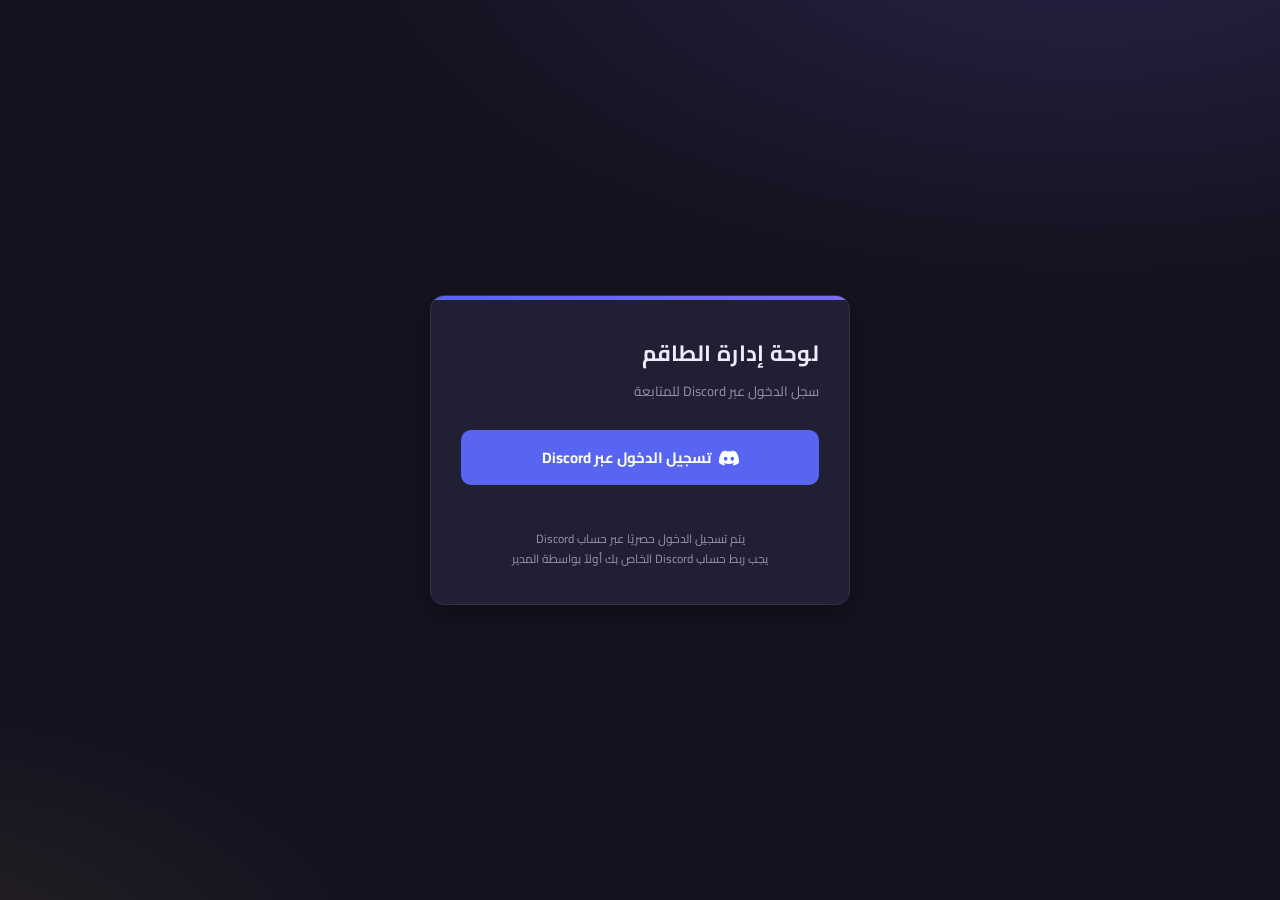
<file: Admin Task Raven/index.html>
<!DOCTYPE html>
<html lang="ar" dir="rtl">
<head>
<base target="_top">
<meta charset="UTF-8">
<meta name="viewport" content="width=device-width, initial-scale=1.0">
<title>لوحة إدارة الطاقم</title>
<link rel="preconnect" href="https://fonts.googleapis.com">
<link href="https://fonts.googleapis.com/css2?family=Cairo:wght@400;600;700;800&family=Sora:wght@600;700;800&display=swap" rel="stylesheet">
<style>
  :root{
    --bg:#141320;
    --bg-soft:#1b192a;
    --panel:#211f33;
    --panel-2:#282640;
    --line:#34314f;
    --ink:#eeecf9;
    --muted:#9691b3;
    --accent:#7c6cf2;
    --accent-2:#4e46b8;
    --gold:#e8b34a;
    --danger:#ef5a6f;
    --ok:#3fd28b;
    --discord:#5865f2;
    --radius:14px;
    --shadow: 0 10px 30px rgba(0,0,0,.35);
  }
  *{box-sizing:border-box;}
  html,body{margin:0;padding:0;}
  body{
    background:
      radial-gradient(1200px 600px at 85% -10%, rgba(124,108,242,.18), transparent 60%),
      radial-gradient(900px 500px at -10% 110%, rgba(232,179,74,.10), transparent 55%),
      var(--bg);
    color:var(--ink);
    font-family:'Cairo',sans-serif;
    min-height:100vh;
  }
  .display{font-family:'Sora','Cairo',sans-serif;}
  ::selection{background:var(--accent); color:#fff;}

  #loginScreen{ min-height:100vh; display:flex; align-items:center; justify-content:center; padding:24px; }
  .login-card{
    width:100%; max-width:420px; background:var(--panel); border:1px solid var(--line);
    border-radius:var(--radius); padding:36px 30px; box-shadow:var(--shadow);
    position:relative; overflow:hidden;
  }
  .login-card::before{ content:""; position:absolute; inset:0 0 auto 0; height:4px; background:linear-gradient(90deg,var(--discord),var(--accent)); }
  .login-card h1{ font-size:22px; margin:0 0 4px; letter-spacing:.3px;}
  .login-card p.sub{ color:var(--muted); margin:0 0 26px; font-size:13.5px;}
  .login-err{color:var(--danger); font-size:13px; margin-top:10px; min-height:16px; text-align:center;}
  .login-info{color:var(--muted); font-size:12px; margin-top:18px; text-align:center; line-height:1.6;}

  .btn{
    display:inline-flex; align-items:center; justify-content:center; gap:8px;
    padding:11px 18px; border-radius:10px; border:none; cursor:pointer;
    font-family:'Cairo'; font-weight:700; font-size:14px; transition:transform .1s, filter .15s;
  }
  .btn:active{transform:scale(.97);}
  .btn:disabled{opacity:.6; cursor:default;}
  .btn-primary{background:linear-gradient(135deg,var(--accent),var(--accent-2)); color:#fff; width:100%;}
  .btn-primary:hover{filter:brightness(1.08);}
  .btn-discord{background:var(--discord); color:#fff; width:100%; font-size:15px; padding:13px 18px;}
  .btn-discord:hover{filter:brightness(1.12);}
  .btn-discord svg{width:20px; height:20px; flex-shrink:0;}
  .btn-ghost{background:transparent; border:1px solid var(--line); color:var(--ink);}
  .btn-ghost:hover{border-color:var(--accent);}
  .btn-danger{background:rgba(239,90,111,.12); color:var(--danger); border:1px solid rgba(239,90,111,.35);}
  .btn-small{padding:7px 12px; font-size:12.5px; border-radius:8px;}

  #app{display:none; min-height:100vh; grid-template-columns:250px 1fr;}
  #app.show{display:grid;}
  aside{ background:var(--bg-soft); border-left:1px solid var(--line); padding:22px 16px; display:flex; flex-direction:column; gap:22px; }
  .brand{display:flex; align-items:center; gap:10px; padding:0 4px;}
  .brand-badge{ width:38px; height:38px; border-radius:10px; background:linear-gradient(135deg,var(--accent),var(--gold)); display:flex; align-items:center; justify-content:center; font-weight:800; font-size:16px; color:#191831; }
  .brand h2{font-size:15px; margin:0;}
  .brand span{font-size:11px; color:var(--muted);}

  .whoami{ background:var(--panel); border:1px solid var(--line); border-radius:12px; padding:12px 14px; }
  .whoami .name{font-weight:700; font-size:14px;}
  .whoami .role-tag{ display:inline-block; margin-top:6px; font-size:11px; padding:3px 9px; border-radius:20px; background:rgba(124,108,242,.18); color:#c7bfff; font-weight:700; }

  nav.tabs{display:flex; flex-direction:column; gap:4px;}
  .tab-btn{ display:flex; align-items:center; gap:10px; padding:10px 12px; border-radius:10px; color:var(--muted); cursor:pointer; font-size:13.5px; font-weight:600; border:1px solid transparent; background:transparent; text-align:right; width:100%; font-family:'Cairo'; }
  .tab-btn:hover{background:var(--panel);}
  .tab-btn.active{background:var(--panel-2); color:var(--ink); border-color:var(--line);}
  .tab-btn .dot{width:7px; height:7px; border-radius:50%; background:var(--muted);}
  .tab-btn.active .dot{background:var(--accent);}

  .logout-wrap{margin-top:auto;}

  main{padding:28px 34px; overflow-y:auto;}
  .topbar{display:flex; align-items:center; justify-content:space-between; margin-bottom:22px; gap:14px; flex-wrap:wrap;}
  .topbar h1{font-size:21px; margin:0;}
  .topbar p{color:var(--muted); font-size:13px; margin:4px 0 0;}
  .search{ padding:9px 14px; border-radius:10px; border:1px solid var(--line); background:var(--panel); color:var(--ink); font-family:'Cairo'; font-size:13.5px; min-width:220px; outline:none; }
  .search:focus{border-color:var(--accent);}

  .role-block{margin-bottom:30px;}
  .role-head{display:flex; align-items:center; gap:10px; margin-bottom:12px;}
  .role-head .bar{width:5px; height:20px; border-radius:3px; background:var(--gold);}
  .role-head h3{font-size:16px; margin:0;}
  .role-head .count{color:var(--muted); font-size:12.5px;}

  .members-grid{display:grid; grid-template-columns:repeat(auto-fill,minmax(280px,1fr)); gap:14px;}
  .member-card{ background:var(--panel); border:1px solid var(--line); border-radius:var(--radius); padding:16px; display:flex; flex-direction:column; gap:12px; }
  .member-top{display:flex; align-items:center; gap:10px;}
  .avatar{ width:38px; height:38px; border-radius:50%; display:flex; align-items:center; justify-content:center; background:linear-gradient(135deg,var(--accent-2),var(--accent)); font-weight:800; font-size:14px; color:#fff; flex-shrink:0; }
  .member-name{font-weight:700; font-size:14.5px;}
  .member-user{color:var(--muted); font-size:12px;}
  .task-progress{font-size:11px; color:var(--muted); margin-inline-start:auto; white-space:nowrap;}
  .discord-badge{display:inline-flex; align-items:center; gap:4px; font-size:10.5px; padding:2px 7px; border-radius:20px; background:rgba(88,101,242,.15); color:#99a5ff; font-weight:700; margin-top:2px;}

  .task-list{display:flex; flex-direction:column; gap:7px; max-height:190px; overflow-y:auto; padding-inline-start:2px;}
  .task-row{display:flex; align-items:center; gap:9px; font-size:13px; background:var(--bg-soft); border:1px solid var(--line); border-radius:8px; padding:7px 9px;}
  .task-row.done{opacity:.55;}
  .task-row.done .task-title{text-decoration:line-through;}
  .task-row input[type=checkbox]{ width:17px; height:17px; accent-color:var(--accent); cursor:pointer; flex-shrink:0; }
  .task-title{flex:1; word-break:break-word;}
  .task-del{background:none; border:none; color:var(--muted); cursor:pointer; font-size:15px; line-height:1; padding:2px 4px;}
  .task-del:hover{color:var(--danger);}
  .empty-tasks{font-size:12px; color:var(--muted); padding:6px 2px;}

  .add-task-row{display:flex; gap:6px;}
  .add-task-row input{ flex:1; padding:8px 10px; border-radius:8px; border:1px solid var(--line); background:var(--bg-soft); color:var(--ink); font-family:'Cairo'; font-size:12.5px; outline:none; }
  .add-task-row input:focus{border-color:var(--accent);}
  .add-task-row button{ background:var(--accent); border:none; color:#fff; border-radius:8px; padding:0 14px; cursor:pointer; font-weight:700; font-size:16px; }

  .card{background:var(--panel); border:1px solid var(--line); border-radius:var(--radius); padding:18px; margin-bottom:18px;}
  .sup-list{display:flex; flex-direction:column; gap:10px; margin-top:18px;}
  .sup-row{ display:flex; align-items:center; gap:14px; background:var(--panel); border:1px solid var(--line); border-radius:12px; padding:12px 16px; flex-wrap:wrap; }
  .sup-row .info{flex:1; min-width:180px;}
  .sup-row .info b{font-size:14px;}
  .sup-row .info .u{color:var(--muted); font-size:12px; display:block; margin-top:2px;}
  .sup-actions{display:flex; gap:8px;}
  .scope-chips{display:flex; gap:6px; flex-wrap:wrap; max-width:340px;}
  .chip{background:rgba(124,108,242,.15); color:#cfc7ff; font-size:11px; padding:4px 10px; border-radius:20px; font-weight:700;}

  .form-grid{display:grid; grid-template-columns:1fr 1fr; gap:14px; margin-top:16px;}
  .field{margin-bottom:14px;}
  .field label{display:block; font-size:12.5px; color:var(--muted); margin-bottom:6px;}
  .field input, .field select{
    width:100%; padding:11px 13px; border-radius:10px; border:1px solid var(--line);
    background:var(--bg-soft); color:var(--ink); font-family:'Cairo'; font-size:14px; outline:none;
    transition:border-color .15s;
  }
  .field input:focus, .field select:focus{border-color:var(--accent);}
  .checks{display:flex; flex-wrap:wrap; gap:8px; margin-top:6px;}
  .check-pill{ display:flex; align-items:center; gap:6px; background:var(--bg-soft); border:1px solid var(--line); padding:6px 10px; border-radius:20px; font-size:12px; cursor:pointer; user-select:none; }
  .check-pill input{accent-color:var(--accent); cursor:pointer;}
  .section-title{font-size:14px; color:var(--gold); margin:18px 0 8px; font-weight:700;}

  /* Modal */
  .modal-overlay{ position:fixed; inset:0; background:rgba(20,19,32,.75); display:none; align-items:center; justify-content:center; z-index:100; padding:20px; }
  .modal-overlay.show{ display:flex; }
  .modal-card{ background:var(--panel); border:1px solid var(--line); border-radius:var(--radius); padding:24px; width:100%; max-width:550px; box-shadow:var(--shadow); max-height:90vh; overflow-y:auto; }

  .toast{ position:fixed; bottom:22px; left:50%; transform:translateX(-50%); background:var(--panel-2); border:1px solid var(--accent); color:var(--ink); padding:10px 20px; border-radius:10px; font-size:13px; box-shadow:var(--shadow); opacity:0; pointer-events:none; transition:opacity .25s, bottom .25s; z-index:150; }
  .toast.show{opacity:1; bottom:34px;}
  .toast.error{border-color:var(--danger);}

  @media(max-width:820px){
    #app.show{grid-template-columns:1fr;}
    aside{flex-direction:row; flex-wrap:wrap; padding:14px;}
    nav.tabs{flex-direction:row; flex-wrap:wrap;}
    main{padding:20px;}
    .logout-wrap{margin-top:0;}
  }
</style>
</head>
<body>

<div id="loginScreen">
  <div class="login-card" id="loginCard">
    <h1 class="display">لوحة إدارة الطاقم</h1>
    <p class="sub">سجل الدخول عبر Discord للمتابعة</p>
    <button class="btn btn-discord" id="discordLoginBtn" onclick="startDiscordLogin()">
      <svg xmlns="http://www.w3.org/2000/svg" viewBox="0 0 127.14 96.36" fill="white"><path d="M107.7,8.07A105.15,105.15,0,0,0,81.47,0a72.06,72.06,0,0,0-3.36,6.83A97.68,97.68,0,0,0,49,6.83,72.37,72.37,0,0,0,45.64,0,105.89,105.89,0,0,0,19.39,8.09C2.79,32.65-1.71,56.6.54,80.21h0A105.73,105.73,0,0,0,32.71,96.36,77.7,77.7,0,0,0,39.6,85.25a68.42,68.42,0,0,1-10.85-5.18c.91-.66,1.8-1.34,2.66-2a75.57,75.57,0,0,0,64.32,0c.87.71,1.76,1.39,2.66,2a68.68,68.68,0,0,1-10.87,5.19,77,77,0,0,0,6.89,11.1A105.25,105.25,0,0,0,126.6,80.22h0C129.24,52.84,122.09,29.11,107.7,8.07ZM42.45,65.69C36.18,65.69,31,60,31,53s5-12.74,11.43-12.74S54,46,53.89,53,48.84,65.69,42.45,65.69Zm42.24,0C78.41,65.69,73.25,60,73.25,53s5-12.74,11.44-12.74S96.23,46,96.12,53,91.08,65.69,84.69,65.69Z"/></svg>
      تسجيل الدخول عبر Discord
    </button>
    <div class="login-err" id="loginErr"></div>
    <div class="login-info" id="loginInfo">
      يتم تسجيل الدخول حصريًا عبر حساب Discord<br>
      يجب ربط حساب Discord الخاص بك أولاً بواسطة المدير
    </div>
  </div>
</div>

<div id="app">
  <aside>
    <div class="brand">
      <div class="brand-badge display">RVN</div>
      <div>
        <h2 class="display">لوحة الطاقم</h2>
        <span>إدارة الرتب والمهام</span>
      </div>
    </div>

    <div class="whoami">
      <div class="name" id="whoName">-</div>
      <span class="role-tag" id="whoRole">-</span>
    </div>

    <nav class="tabs" id="tabsNav"></nav>

    <div class="logout-wrap">
      <button class="btn btn-ghost" style="width:100%" onclick="doLogout()">تسجيل الخروج</button>
    </div>
  </aside>

  <main id="mainArea"></main>
</div>

<!-- Edit Supervisor Modal -->
<div class="modal-overlay" id="editModal">
  <div class="modal-card">
    <h2 class="display" style="margin-top:0; font-size:18px;">تعديل صلاحيات المشرف</h2>
    <input type="hidden" id="edit_sup_id">

    <div class="field"><label>اسم المشرف</label><input id="edit_sup_display"></div>
    <div class="field"><label>Discord ID (اتركه فارغًا إذا لا تريد تغييره)</label><input id="edit_sup_discord" placeholder="مثال: 123456789012345678"></div>

    <div class="section-title">الرتب التي يديرها</div>
    <div class="checks" id="edit_sup_roles"></div>

    <div class="section-title">أشخاص محددين (اختياري)</div>
    <div class="checks" id="edit_sup_members"></div>

    <div style="margin-top:22px; display:flex; gap:10px; justify-content:flex-end;">
      <button class="btn btn-ghost btn-small" onclick="closeEditModal()">إلغاء</button>
      <button class="btn btn-primary btn-small" style="width:auto;" id="saveEditBtn" onclick="saveSupervisorEdit()">حفظ التغييرات</button>
    </div>
  </div>
</div>

<!-- Edit Member Modal -->
<div class="modal-overlay" id="editMemberModal">
  <div class="modal-card">
    <h2 class="display" style="margin-top:0; font-size:18px;">تعديل بيانات العضو</h2>
    <input type="hidden" id="edit_mem_id">

    <div class="field"><label>اسم العضو</label><input id="edit_mem_name"></div>
    <div class="field"><label>اليوزر (اسم المستخدم)</label><input id="edit_mem_username"></div>
    <div class="field"><label>Discord ID (لإرسال الإشعارات)</label><input id="edit_mem_discord" placeholder="مثال: 123456789012345678"></div>
    <div class="field">
      <label>الرتبة</label>
      <select id="edit_mem_role"></select>
    </div>

    <div style="margin-top:22px; display:flex; gap:10px; justify-content:flex-end;">
      <button class="btn btn-ghost btn-small" onclick="closeEditMemberModal()">إلغاء</button>
      <button class="btn btn-primary btn-small" style="width:auto;" id="saveMemberBtn" onclick="saveMemberEdit()">حفظ التعديلات</button>
    </div>
  </div>
</div>

<div class="toast" id="toast"></div>

<script>
/* ---------------- state ---------------- */
var TOKEN = sessionStorage.getItem('panel_token') || null;
var STATE = { user: null, roles: [], members: [], tasks: [], supervisors: [] };
var ACTIVE_TAB = 'members';
var memberSearch = '';

/* ---------------- server call wrapper ---------------- */
function gsCall(fnName) {
  var args = Array.prototype.slice.call(arguments, 1);
  return new Promise(function(resolve, reject) {
    var runner = google.script.run
      .withSuccessHandler(resolve)
      .withFailureHandler(function(err) { reject(err); });
    runner[fnName].apply(runner, args);
  });
}

function showToast(msg, isError) {
  var t = document.getElementById('toast');
  t.textContent = msg;
  t.className = 'toast show' + (isError ? ' error' : '');
  setTimeout(function() { t.className = 'toast'; }, 2500);
}

function escapeHtml(s) {
  return String(s).replace(/[&<>"']/g, function(c) { return ({ '&': '&amp;', '<': '&lt;', '>': '&gt;', '"': '&quot;', "'": '&#39;' })[c]; });
}

/* ---------------- Discord OAuth login ---------------- */
function startDiscordLogin() {
  var btn = document.getElementById('discordLoginBtn');
  btn.disabled = true;
  btn.textContent = 'جاري التوجيه إلى Discord...';
  gsCall('getDiscordAuthUrl').then(function(res) {
    window.location.href = res.url;
  }).catch(function(err) {
    document.getElementById('loginErr').textContent = err.message || 'خطأ في الاتصال بالخادم';
    btn.disabled = false;
    btn.innerHTML = '<svg xmlns="http://www.w3.org/2000/svg" viewBox="0 0 127.14 96.36" fill="white" style="width:20px;height:20px;"><path d="M107.7,8.07A105.15,105.15,0,0,0,81.47,0a72.06,72.06,0,0,0-3.36,6.83A97.68,97.68,0,0,0,49,6.83,72.37,72.37,0,0,0,45.64,0,105.89,105.89,0,0,0,19.39,8.09C2.79,32.65-1.71,56.6.54,80.21h0A105.73,105.73,0,0,0,32.71,96.36,77.7,77.7,0,0,0,39.6,85.25a68.42,68.42,0,0,1-10.85-5.18c.91-.66,1.8-1.34,2.66-2a75.57,75.57,0,0,0,64.32,0c.87.71,1.76,1.39,2.66,2a68.68,68.68,0,0,1-10.87,5.19,77,77,0,0,0,6.89,11.1A105.25,105.25,0,0,0,126.6,80.22h0C129.24,52.84,122.09,29.11,107.7,8.07ZM42.45,65.69C36.18,65.69,31,60,31,53s5-12.74,11.43-12.74S54,46,53.89,53,48.84,65.69,42.45,65.69Zm42.24,0C78.41,65.69,73.25,60,73.25,53s5-12.74,11.44-12.74S96.23,46,96.12,53,91.08,65.69,84.69,65.69Z"/></svg> تسجيل الدخول عبر Discord';
  });
}

/* ---------------- auth ---------------- */
function doLogout() {
  if (TOKEN) gsCall('logout', TOKEN).catch(function() {});
  TOKEN = null;
  sessionStorage.removeItem('panel_token');
  STATE = { user: null, roles: [], members: [], tasks: [], supervisors: [] };
  document.getElementById('app').classList.remove('show');
  document.getElementById('loginScreen').style.display = 'flex';
  document.getElementById('loginErr').textContent = '';
}

function bootstrapAndShow() {
  gsCall('getBootstrap', TOKEN).then(function(data) {
    STATE.user = data.user;
    STATE.roles = data.roles;
    STATE.members = data.members;
    STATE.tasks = data.tasks;
    STATE.supervisors = data.supervisors || [];
    document.getElementById('loginScreen').style.display = 'none';
    document.getElementById('app').classList.add('show');
    renderShell();
  }).catch(function() {
    sessionStorage.removeItem('panel_token');
    TOKEN = null;
  });
}

/* ---------------- shell / nav ---------------- */
function renderShell() {
  document.getElementById('whoName').textContent = STATE.user.displayName;
  document.getElementById('whoRole').textContent = STATE.user.type === 'admin' ? 'مدير عام' : 'مشرف';

  var tabs = [{ id: 'members', label: 'عرض المهام' }];
  if (STATE.user.type === 'admin') {
    tabs.push({ id: 'manage_members', label: 'الرتب والأعضاء' });
    tabs.push({ id: 'supervisors', label: 'حسابات المشرفين' });
  }
  tabs.push({ id: 'account', label: 'حسابي' });

  document.getElementById('tabsNav').innerHTML = tabs.map(function(t) {
    return '<button class="tab-btn ' + (ACTIVE_TAB === t.id ? 'active' : '') + '" onclick="setTab(\'' + t.id + '\')"><span class="dot"></span> ' + t.label + '</button>';
  }).join('');

  renderMain();
}
function setTab(id) { ACTIVE_TAB = id; renderShell(); }

/* ---------------- scope ---------------- */
function visibleMembers() {
  if (STATE.user.type === 'admin') return STATE.members;
  return STATE.members.filter(function(m) { return STATE.user.scopeRoles.indexOf(m.roleId) !== -1 || STATE.user.scopeMembers.indexOf(m.id) !== -1; });
}

/* ---------------- router ---------------- */
function renderMain() {
  var main = document.getElementById('mainArea');
  if (ACTIVE_TAB === 'members') return renderMembers(main);
  if (ACTIVE_TAB === 'manage_members') return renderManageMembers(main);
  if (ACTIVE_TAB === 'supervisors') return renderSupervisors(main);
  if (ACTIVE_TAB === 'account') return renderAccount(main);
}

/* ---------------- members + tasks ---------------- */
function renderMembers(main) {
  var members = visibleMembers();
  var q = memberSearch.trim().toLowerCase();
  var filtered = q ? members.filter(function(m) { return m.name.toLowerCase().indexOf(q) !== -1 || m.username.toLowerCase().indexOf(q) !== -1; }) : members;

  var grouped = {};
  STATE.roles.forEach(function(r) { grouped[r.id] = []; });
  filtered.forEach(function(m) { if (!grouped[m.roleId]) grouped[m.roleId] = []; grouped[m.roleId].push(m); });

  var html = '<div class="topbar"><div><h1 class="display">الأعضاء والمهام</h1><p>' +
    (STATE.user.type === 'admin' ? 'عرض كل الأعضاء والمهام' : 'الرتب والأعضاء المسندة لك فقط') +
    '</p></div><input class="search" placeholder="بحث بالاسم أو اليوزر..." value="' + escapeHtml(memberSearch) +
    '" oninput="memberSearch=this.value; renderMain();"></div>';

  var any = false;
  STATE.roles.forEach(function(role) {
    var list = grouped[role.id] || [];
    if (list.length === 0) return;
    any = true;
    html += '<div class="role-block"><div class="role-head"><div class="bar"></div><h3 class="display">' + escapeHtml(role.name) + '</h3><span class="count">(' + list.length + ')</span></div><div class="members-grid">' + list.map(function(m) { return memberCard(m); }).join('') + '</div></div>';
  });

  if (!any) html += '<div class="card">لا يوجد أعضاء لعرضهم.</div>';
  main.innerHTML = html;
}

function memberCard(m) {
  var tasks = STATE.tasks.filter(function(t) { return t.memberId === m.id; });
  var doneCount = tasks.filter(function(t) { return t.done; }).length;
  var initials = m.name.slice(0, 2).toUpperCase();
  var isAdmin = STATE.user.type === 'admin';
  var hasDiscord = m.discordId && m.discordId.length > 0;

  return '<div class="member-card"><div class="member-top"><div class="avatar">' + escapeHtml(initials) + '</div><div><div class="member-name">' + escapeHtml(m.name) + '</div><div class="member-user">@' + escapeHtml(m.username) + '</div>' + (hasDiscord ? '<div class="discord-badge">Discord متصل</div>' : '') + '</div><div class="task-progress">' + doneCount + '/' + tasks.length + ' منجزة</div></div><div class="task-list">' +
    (tasks.length === 0 ? '<div class="empty-tasks">لا توجد مهام بعد</div>' :
      tasks.map(function(t) { return '<div class="task-row' + (t.done ? ' done' : '') + '"><input type="checkbox" ' + (t.done ? 'checked' : '') + ' onchange="toggleTask(\'' + t.id + '\')"><span class="task-title">' + escapeHtml(t.title) + '</span>' + (isAdmin ? '<button class="task-del" title="حذف" onclick="deleteTask(\'' + t.id + '\')">\u2715</button>' : '') + '</div>'; }).join('')
    ) +
    '</div><div class="add-task-row"><input type="text" placeholder="إضافة تسك جديد..." id="newtask_' + m.id + '" onkeydown="if(event.key===\'Enter\') addTask(\'' + m.id + '\')"><button onclick="addTask(\'' + m.id + '\')">+</button></div></div>';
}

async function addTask(memberId) {
  var input = document.getElementById('newtask_' + memberId);
  var title = input.value.trim();
  if (!title) return;
  input.disabled = true;
  try {
    var task = await gsCall('addTask', TOKEN, memberId, title);
    STATE.tasks.push(task);
    renderMain();
    showToast('تمت إضافة التسك - سيتم إرسال إشعار Discord');
  } catch (e) {
    showToast(e.message || 'حصل خطأ', true);
  } finally {
    input.disabled = false;
  }
}
async function toggleTask(taskId) {
  try {
    var updated = await gsCall('toggleTask', TOKEN, taskId);
    var t = STATE.tasks.find(function(x) { return x.id === taskId; });
    if (t) t.done = updated.done;
    renderMain();
  } catch (e) {
    showToast(e.message || 'حصل خطأ', true);
    renderMain();
  }
}
async function deleteTask(taskId) {
  try {
    await gsCall('deleteTask', TOKEN, taskId);
    STATE.tasks = STATE.tasks.filter(function(x) { return x.id !== taskId; });
    renderMain();
    showToast('تم حذف التسك');
  } catch (e) {
    showToast(e.message || 'حصل خطأ', true);
  }
}

/* ---------------- MANAGE MEMBERS & ROLES (ADMIN ONLY) ---------------- */
function renderManageMembers(main) {
  if (STATE.user.type !== 'admin') return;

  var html = '<div class="topbar"><div><h1 class="display">إدارة الأعضاء والرتب</h1><p>إضافة أعضاء ورتب جديدة وتعديل أسماء الأعضاء الحالية</p></div></div>' +
    '<div style="display:grid; grid-template-columns:1fr 1fr; gap:16px;">' +
      '<div class="card"><div class="section-title">إضافة رتبة جديدة</div><div class="field"><label>اسم الرتبة</label><input id="new_role_name" placeholder="مثال: MODERATOR"></div><button class="btn btn-primary" style="width:auto;" onclick="addRole()">إضافة الرتبة</button></div>' +
      '<div class="card"><div class="section-title">إضافة عضو جديد</div><div class="field"><label>الاسم</label><input id="new_mem_name" placeholder="مثال: أحمد"></div><div class="field"><label>اسم المستخدم (اليوزر)</label><input id="new_mem_user" placeholder="مثال: ahmed123"></div><div class="field"><label>Discord ID (لإرسال الإشعارات)</label><input id="new_mem_discord" placeholder="مثال: 123456789012345678"></div><div class="field"><label>الرتبة</label><select id="new_mem_role">' +
      STATE.roles.map(function(r) { return '<option value="' + r.id + '">' + escapeHtml(r.name) + '</option>'; }).join('') +
      '</select></div><button class="btn btn-primary" style="width:auto;" onclick="addMember()">إضافة العضو</button></div>' +
    '</div>' +
    '<div class="card" style="margin-top:20px;"><div class="section-title">قائمة الأعضاء الحاليين</div><div class="sup-list" style="margin-top:10px;">' +
    STATE.members.map(function(m) {
      var roleObj = STATE.roles.find(function(r) { return r.id === m.roleId; }) || {};
      return '<div class="sup-row"><div class="info"><b>' + escapeHtml(m.name) + '</b><span class="u">@' + escapeHtml(m.username) + ' — <span style="color:var(--gold);">' + escapeHtml(roleObj.name || 'بدون رتبة') + '</span>' + (m.discordId ? ' — <span style="color:#99a5ff;">Discord: مرتبط</span>' : ' — <span style="color:var(--muted);">Discord: غير مرتبط</span>') + '</span></div><div class="sup-actions"><button class="btn btn-ghost btn-small" onclick="openEditMemberModal(\'' + m.id + '\')">تعديل</button><button class="btn btn-danger btn-small" onclick="deleteMember(\'' + m.id + '\')">حذف</button></div></div>';
    }).join('') +
    '</div></div>';
  main.innerHTML = html;
}

async function addRole() {
  var name = document.getElementById('new_role_name').value.trim();
  if (!name) return showToast('اكتب اسم الرتبة', true);
  try {
    var role = await gsCall('addRole', TOKEN, name);
    STATE.roles.push(role);
    showToast('تمت إضافة الرتبة بنجاح');
    renderMain();
  } catch (e) {
    showToast(e.message || 'حصل خطأ', true);
  }
}

async function addMember() {
  var name = document.getElementById('new_mem_name').value.trim();
  var username = document.getElementById('new_mem_user').value.trim();
  var discordId = document.getElementById('new_mem_discord').value.trim();
  var roleId = document.getElementById('new_mem_role').value;

  if (!name || !username || !roleId) return showToast('يرجى ملء كافة البيانات', true);

  try {
    var member = await gsCall('addMember', TOKEN, name, username, roleId, discordId);
    STATE.members.push(member);
    showToast('تمت إضافة العضو بنجاح');
    renderMain();
  } catch (e) {
    showToast(e.message || 'حصل خطأ', true);
  }
}

function openEditMemberModal(id) {
  var m = STATE.members.find(function(x) { return x.id === id; });
  if (!m) return;
  document.getElementById('edit_mem_id').value = m.id;
  document.getElementById('edit_mem_name').value = m.name;
  document.getElementById('edit_mem_username').value = m.username;
  document.getElementById('edit_mem_discord').value = m.discordId || '';

  var sel = document.getElementById('edit_mem_role');
  sel.innerHTML = STATE.roles.map(function(r) { return '<option value="' + r.id + '" ' + (r.id === m.roleId ? 'selected' : '') + '>' + escapeHtml(r.name) + '</option>'; }).join('');

  document.getElementById('editMemberModal').classList.add('show');
}

function closeEditMemberModal() {
  document.getElementById('editMemberModal').classList.remove('show');
}

async function saveMemberEdit() {
  var id = document.getElementById('edit_mem_id').value;
  var name = document.getElementById('edit_mem_name').value.trim();
  var username = document.getElementById('edit_mem_username').value.trim();
  var discordId = document.getElementById('edit_mem_discord').value.trim();
  var roleId = document.getElementById('edit_mem_role').value;

  if (!name || !username) return showToast('البيانات غير مكتملة', true);

  var btn = document.getElementById('saveMemberBtn');
  btn.disabled = true;
  try {
    var updated = await gsCall('updateMember', TOKEN, { id: id, name: name, username: username, roleId: roleId, discordId: discordId });
    var idx = STATE.members.findIndex(function(x) { return x.id === id; });
    if (idx !== -1) STATE.members[idx] = updated;
    showToast('تم تعديل بيانات العضو');
    closeEditMemberModal();
    renderMain();
  } catch (e) {
    showToast(e.message || 'حصل خطأ', true);
  } finally {
    btn.disabled = false;
  }
}

async function deleteMember(id) {
  if (!confirm('هل أنت تأكد من حذف هذا العضو بالكامل مع مهامه؟')) return;
  try {
    await gsCall('deleteMember', TOKEN, id);
    STATE.members = STATE.members.filter(function(m) { return m.id !== id; });
    STATE.tasks = STATE.tasks.filter(function(t) { return t.memberId !== id; });
    renderMain();
    showToast('تم حذف العضو');
  } catch (e) {
    showToast(e.message || 'حصل خطأ', true);
  }
}

/* ---------------- supervisors (admin only) ---------------- */
function renderSupervisors(main) {
  if (STATE.user.type !== 'admin') return;

  var html = '<div class="topbar"><div><h1 class="display">حسابات المشرفين</h1><p>أنشئ حسابات للمشرفين وحدد الرتب أو الأشخاص اللي هيديروهم</p></div></div>' +
    '<div class="card"><div class="section-title">إنشاء مشرف جديد</div><div class="form-grid">' +
      '<div class="field"><label>اسم المشرف (يظهر داخل اللوحة)</label><input id="sup_display" placeholder="مثال: أحمد"></div>' +
      '<div class="field"><label>Discord ID (يستخدم لتسجيل الدخول)</label><input id="sup_discord" placeholder="مثال: 123456789012345678"></div></div>' +
      '<div class="section-title">الرتب اللي هيديرها (كل أعضاء الرتبة)</div>' +
      '<div class="checks" id="sup_roles">' + STATE.roles.map(function(r) { return '<label class="check-pill"><input type="checkbox" value="' + r.id + '"> ' + escapeHtml(r.name) + '</label>'; }).join('') + '</div>' +
      '<div class="section-title">أو أشخاص محددين بس (اختياري)</div>' +
      '<div class="checks" id="sup_members">' + STATE.members.map(function(m) { return '<label class="check-pill"><input type="checkbox" value="' + m.id + '"> ' + escapeHtml(m.name) + '</label>'; }).join('') + '</div>' +
      '<div style="margin-top:18px;"><button class="btn btn-primary" style="width:auto; padding-inline:24px" id="createSupBtn" onclick="createSupervisor()">إنشاء الحساب</button></div>' +
    '</div>' +
    '<div class="sup-list">' +
    (STATE.supervisors.length === 0 ? '<div class="card">لا يوجد مشرفين حتى الآن.</div>' :
      STATE.supervisors.map(function(s) {
        var roleNames = s.scopeRoles.map(function(id) { var r = STATE.roles.find(function(x) { return x.id === id; }); return r ? r.name : null; }).filter(Boolean);
        var memberNames = s.scopeMembers.map(function(id) { var m = STATE.members.find(function(x) { return x.id === id; }); return m ? m.name : null; }).filter(Boolean);
        return '<div class="sup-row"><div class="info"><b>' + escapeHtml(s.displayName) + '</b><span class="u">Discord ID: ' + escapeHtml(s.discordId || 'غير مضبوط') + '</span></div><div class="scope-chips">' +
          roleNames.map(function(n) { return '<span class="chip">رتبة: ' + escapeHtml(n) + '</span>'; }).join('') +
          memberNames.map(function(n) { return '<span class="chip">' + escapeHtml(n) + '</span>'; }).join('') +
          ((roleNames.length + memberNames.length) === 0 ? '<span class="chip" style="opacity:.6">بدون صلاحيات بعد</span>' : '') +
          '</div><div class="sup-actions"><button class="btn btn-ghost btn-small" onclick="openEditModal(\'' + s.id + '\')">تعديل</button><button class="btn btn-danger btn-small" onclick="deleteSupervisor(\'' + s.id + '\')">حذف</button></div></div>';
      }).join('')
    ) + '</div>';
  main.innerHTML = html;
}

async function createSupervisor() {
  var displayName = document.getElementById('sup_display').value.trim();
  var discordId = document.getElementById('sup_discord').value.trim();
  var scopeRoles = Array.from(document.querySelectorAll('#sup_roles input:checked')).map(function(el) { return el.value; });
  var scopeMembers = Array.from(document.querySelectorAll('#sup_members input:checked')).map(function(el) { return el.value; });

  if (!displayName || !discordId) return showToast('اسم المشرف و Discord ID مطلوبان', true);

  var btn = document.getElementById('createSupBtn');
  btn.disabled = true;
  try {
    var newSup = await gsCall('createSupervisor', TOKEN, { displayName: displayName, discordId: discordId, scopeRoles: scopeRoles, scopeMembers: scopeMembers });
    STATE.supervisors.push(newSup);
    showToast('تم إنشاء حساب المشرف');
    renderMain();
  } catch (e) {
    showToast(e.message || 'حصل خطأ', true);
  } finally {
    btn.disabled = false;
  }
}

function openEditModal(supId) {
  var s = STATE.supervisors.find(function(x) { return x.id === supId; });
  if (!s) return;

  document.getElementById('edit_sup_id').value = s.id;
  document.getElementById('edit_sup_display').value = s.displayName;
  document.getElementById('edit_sup_discord').value = s.discordId || '';

  document.getElementById('edit_sup_roles').innerHTML = STATE.roles.map(function(r) {
    return '<label class="check-pill"><input type="checkbox" value="' + r.id + '" ' + (s.scopeRoles.indexOf(r.id) !== -1 ? 'checked' : '') + '> ' + escapeHtml(r.name) + '</label>';
  }).join('');

  document.getElementById('edit_sup_members').innerHTML = STATE.members.map(function(m) {
    return '<label class="check-pill"><input type="checkbox" value="' + m.id + '" ' + (s.scopeMembers.indexOf(m.id) !== -1 ? 'checked' : '') + '> ' + escapeHtml(m.name) + '</label>';
  }).join('');

  document.getElementById('editModal').classList.add('show');
}

function closeEditModal() {
  document.getElementById('editModal').classList.remove('show');
}

async function saveSupervisorEdit() {
  var id = document.getElementById('edit_sup_id').value;
  var displayName = document.getElementById('edit_sup_display').value.trim();
  var discordId = document.getElementById('edit_sup_discord').value.trim();
  var scopeRoles = Array.from(document.querySelectorAll('#edit_sup_roles input:checked')).map(function(el) { return el.value; });
  var scopeMembers = Array.from(document.querySelectorAll('#edit_sup_members input:checked')).map(function(el) { return el.value; });

  var btn = document.getElementById('saveEditBtn');
  btn.disabled = true;
  try {
    var updated = await gsCall('updateSupervisor', TOKEN, { id: id, displayName: displayName, discordId: discordId, scopeRoles: scopeRoles, scopeMembers: scopeMembers });
    var idx = STATE.supervisors.findIndex(function(x) { return x.id === id; });
    if (idx !== -1) STATE.supervisors[idx] = updated;
    showToast('تم تعديل حساب المشرف بنجاح');
    closeEditModal();
    renderMain();
  } catch (e) {
    showToast(e.message || 'حصل خطأ', true);
  } finally {
    btn.disabled = false;
  }
}

async function deleteSupervisor(id) {
  if (!confirm('متأكد من حذف هذا الحساب؟')) return;
  try {
    await gsCall('deleteSupervisor', TOKEN, id);
    STATE.supervisors = STATE.supervisors.filter(function(s) { return s.id !== id; });
    renderMain();
    showToast('تم حذف الحساب');
  } catch (e) {
    showToast(e.message || 'حصل خطأ', true);
  }
}

/* ---------------- account ---------------- */
function renderAccount(main) {
  main.innerHTML = '<div class="topbar"><div><h1 class="display">حسابي</h1></div></div>' +
    '<div class="card" style="max-width:480px;">' +
      '<div class="section-title">معلومات الحساب</div>' +
      '<p style="margin:8px 0; font-size:14px;"><strong>الاسم:</strong> ' + escapeHtml(STATE.user.displayName) + '</p>' +
      '<p style="margin:8px 0; font-size:14px;"><strong>Discord ID:</strong> <code style="background:var(--bg-soft); padding:2px 8px; border-radius:6px; direction:ltr; display:inline-block;">' + escapeHtml(STATE.user.discordId) + '</code></p>' +
      '<p style="margin:8px 0; font-size:14px;"><strong>الصلاحية:</strong> ' + (STATE.user.type === 'admin' ? 'مدير عام' : 'مشرف') + '</p>' +
    '</div>';
}

/* ---------------- init ---------------- */
(function init() {
  var params = new URLSearchParams(window.location.search);
  var code = params.get('code');
  var state = params.get('state');

  if (code && state) {
    var card = document.getElementById('loginCard');
    card.innerHTML = '<h1 class="display" style="text-align:center;">جاري تسجيل الدخول...</h1><p class="sub" style="text-align:center;">يتم التحقق من حساب Discord</p><div style="text-align:center; margin:20px 0;"><div style="width:40px;height:40px;border:4px solid var(--line);border-top-color:var(--accent);border-radius:50%;animation:spin .8s linear infinite;display:inline-block;"></div></div><style>@keyframes spin{to{transform:rotate(360deg);}}</style>';
    document.getElementById('loginInfo').style.display = 'none';

    gsCall('discordLogin', code, state).then(function(res) {
      if (res.ok) {
        TOKEN = res.token;
        sessionStorage.setItem('panel_token', TOKEN);
        window.history.replaceState({}, '', window.location.pathname);
        bootstrapAndShow();
      } else {
        card.innerHTML = '<h1 class="display" style="text-align:center;font-size:18px;">فشل تسجيل الدخول</h1><p class="sub" style="text-align:center;">' + escapeHtml(res.error) + '</p><button class="btn btn-discord" onclick="location.reload()" style="margin-top:16px;">حاول مرة أخرى</button>';
      }
    }).catch(function() {
      card.innerHTML = '<h1 class="display" style="text-align:center;font-size:18px;">خطأ في الاتصال</h1><p class="sub" style="text-align:center;">حدث خطأ أثناء التواصل مع الخادم</p><button class="btn btn-discord" onclick="location.reload()" style="margin-top:16px;">حاول مرة أخرى</button>';
    });
  } else if (TOKEN) {
    bootstrapAndShow();
  }
})();
</script>
</body>
</html>
</file>
